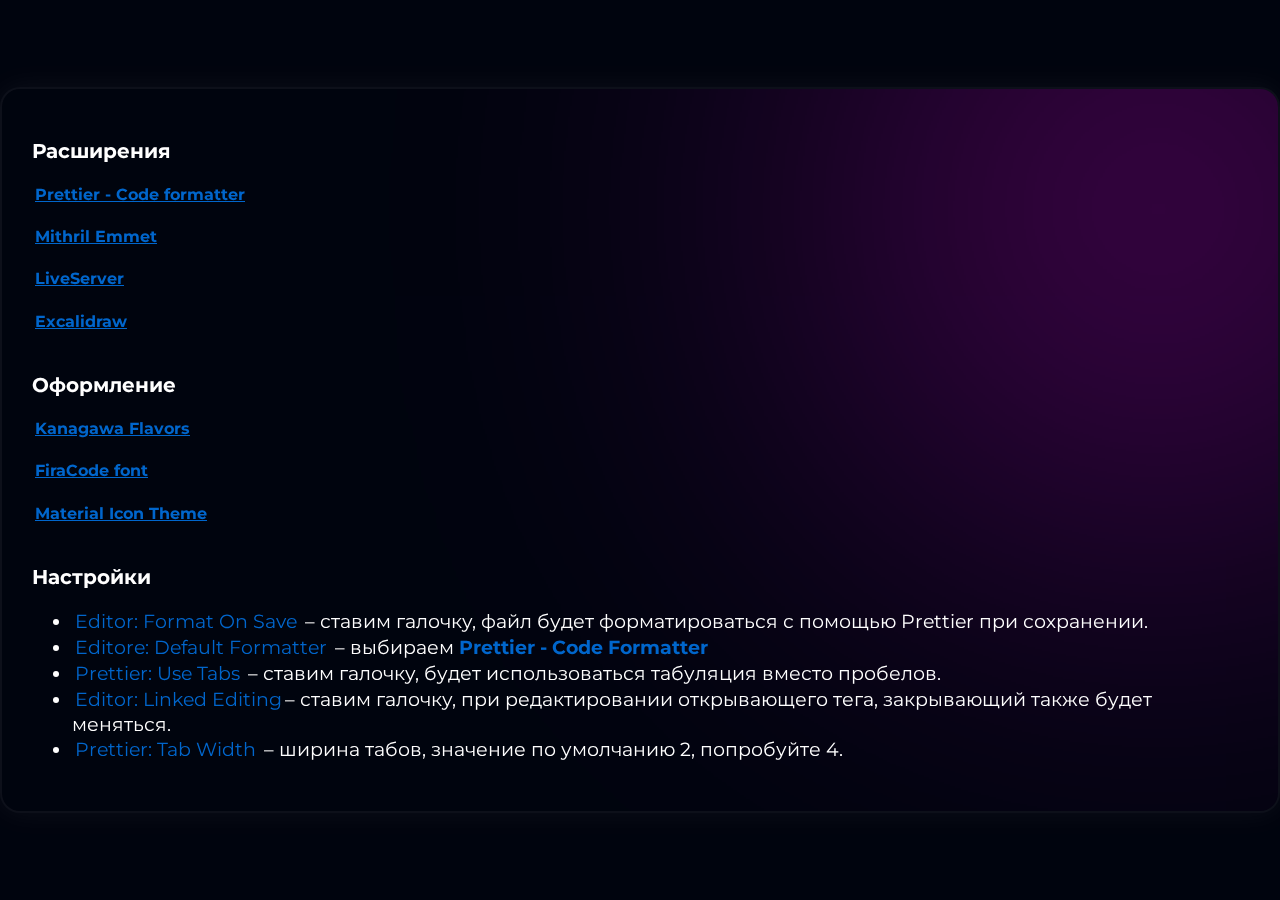
<file: index.html>
<!DOCTYPE html>
<html lang="en">
	<head>
		<meta charset="UTF-8" />
		<meta name="viewport" content="width=device-width, initial-scale=1.0" />
		<title>VSCode Config</title>
		<link
			href="https://cdn.jsdelivr.net/npm/bootstrap@5.0.2/dist/css/bootstrap.min.css"
			rel="stylesheet"
			integrity="sha384-EVSTQN3/azprG1Anm3QDgpJLIm9Nao0Yz1ztcQTwFspd3yD65VohhpuuCOmLASjC"
			crossorigin="anonymous"
		/>
		<link rel="stylesheet" href="style/style.css" />
		<link rel="stylesheet" href="style/bg.css" />
	</head>
	<body>
		<div class="wrapper">
			<div class="glow" id="glow-follow"></div>
			<div class="glow pulse-glow"></div>
			<div class="extented">
				<h2>Расширения</h2>

				<h4>
					<a
						href="https://marketplace.visualstudio.com/items?itemName=esbenp.prettier-vscode"
						rel="noopener noreferrer"
						target="_blank"
						class="copy-button"
						>Prettier - Code formatter</a
					>
				</h4>

				<h4>
					<a
						href="https://marketplace.visualstudio.com/items?itemName=FallenMax.mithril-emmet"
						target="_blank"
						rel="noopener noreferrer"
						class="copy-button"
						>Mithril Emmet</a
					>
				</h4>

				<h4>
					<a
						href="https://marketplace.visualstudio.com/items?itemName=ritwickdey.LiveServer"
						target="_blank"
						rel="noopener noreferrer"
						class="copy-button"
						>LiveServer</a
					>
				</h4>
				<h4>
					<a
						href="https://marketplace.visualstudio.com/items?itemName=pomdtr.excalidraw-editor"
						target="_blank"
						rel="noopener noreferrer"
						class="copy-button"
						class="copy-button"
						>Excalidraw</a
					>
				</h4>
			</div>

			<div class="themes">
				<h2>Оформление</h2>
				<h4>
					<a
						href="https://marketplace.visualstudio.com/items?itemName=metaphore.kanagawa-vscode-color-theme"
						target="_blank"
						rel="noopener noreferrer"
						class="copy-button"
						>Kanagawa Flavors</a
					>
				</h4>
				<h4>
					<a
						href="https://marketplace.visualstudio.com/items?itemName=SeyyedKhandon.firacode"
						target="_blank"
						rel="noopener noreferrer"
						class="copy-button"
						>FiraCode font</a
					>
				</h4>

				<h4>
					<a
						href="https://marketplace.visualstudio.com/items?itemName=PKief.material-icon-theme"
						target="_blank"
						rel="noopener noreferrer"
						class="copy-button"
						>Material Icon Theme</a
					>
				</h4>
			</div>
			<div class="settings">
				<h2>Настройки</h2>
				<ul>
					<li>
						<button
							class="copy-button"
							data-text="Editor: Format On Save"
						>
							Editor: Format On Save
						</button>

						– ставим галочку, файл будет форматироваться с помощью
						Prettier при сохранении.
					</li>
					<li>
						<button
							class="copy-button"
							data-text="Editore: Default Formatter"
						>
							Editore: Default Formatter
						</button>
						– выбираем <span>Prettier - Code Formatter</span>
					</li>
					<li>
						<button
							class="copy-button"
							data-text="Prettier: Use Tabs"
						>
							Prettier: Use Tabs
						</button>
						– ставим галочку, будет использоваться табуляция вместо
						пробелов.
					</li>
					<li>
						<button
							class="copy-button"
							data-text="Editor: Linked Editing"
						>
							Editor: Linked Editing</button
						>– ставим галочку, при редактировании открывающего тега,
						закрывающий также будет меняться.
					</li>
					<li>
						<button
							class="copy-button"
							data-text="Prettier: Tab Width"
						>
							Prettier: Tab Width
						</button>
						– ширина табов, значение по умолчанию 2, попробуйте 4.
					</li>
				</ul>
			</div>
		</div>

		<script src="app.js"></script>
	</body>
</html>
</file>
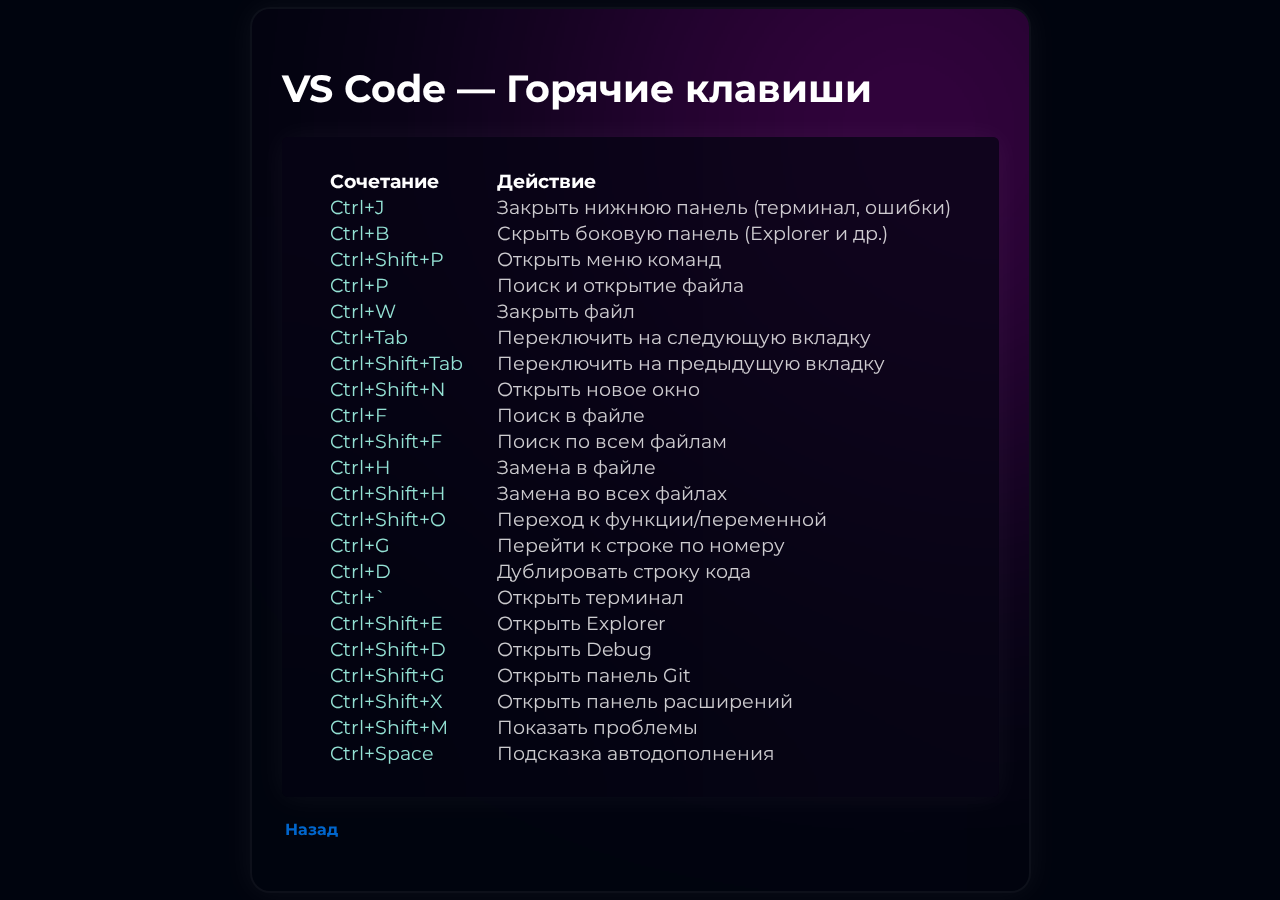
<file: shortcut.html>
<!DOCTYPE html>
<html lang="ru">
	<head>
		<meta charset="UTF-8" />
		<meta charset="UTF-8" />
		<meta name="viewport" content="width=device-width, initial-scale=1.0" />
		<title>VSCode Shortcut</title>
		<link
			href="https://cdn.jsdelivr.net/npm/bootstrap@5.0.2/dist/css/bootstrap.min.css"
			rel="stylesheet"
			integrity="sha384-EVSTQN3/azprG1Anm3QDgpJLIm9Nao0Yz1ztcQTwFspd3yD65VohhpuuCOmLASjC"
			crossorigin="anonymous"
		/>
		<title>VS Code — Горячие клавиши</title>
		<link rel="stylesheet" href="./style/style.css" />
		<link rel="stylesheet" href="./style/bg.css" />
		<link rel="stylesheet" href="./style/code.css" />
		<link rel="stylesheet" href="style/shortcut.css" />
	</head>
	<body class="page-shortcuts">
		<div class="wrapper">
			<div class="glow" id="glow-follow"></div>
			<div class="glow pulse-glow"></div>
			<h1>VS Code — Горячие клавиши</h1>
			<table>
				<thead>
					<tr>
						<th>Сочетание</th>
						<th>Действие</th>
					</tr>
				</thead>
				<tbody>
					<tr>
						<td class="key">Ctrl+J</td>
						<td class="desc">
							Закрыть нижнюю панель (терминал, ошибки)
						</td>
					</tr>
					<tr>
						<td class="key">Ctrl+B</td>
						<td class="desc">
							Скрыть боковую панель (Explorer и др.)
						</td>
					</tr>
					<tr>
						<td class="key">Ctrl+Shift+P</td>
						<td class="desc">Открыть меню команд</td>
					</tr>
					<tr>
						<td class="key">Ctrl+P</td>
						<td class="desc">Поиск и открытие файла</td>
					</tr>
					<tr>
						<td class="key">Ctrl+W</td>
						<td class="desc">Закрыть файл</td>
					</tr>
					<tr>
						<td class="key">Ctrl+Tab</td>
						<td class="desc">Переключить на следующую вкладку</td>
					</tr>
					<tr>
						<td class="key">Ctrl+Shift+Tab</td>
						<td class="desc">Переключить на предыдущую вкладку</td>
					</tr>
					<tr>
						<td class="key">Ctrl+Shift+N</td>
						<td class="desc">Открыть новое окно</td>
					</tr>
					<tr>
						<td class="key">Ctrl+F</td>
						<td class="desc">Поиск в файле</td>
					</tr>
					<tr>
						<td class="key">Ctrl+Shift+F</td>
						<td class="desc">Поиск по всем файлам</td>
					</tr>
					<tr>
						<td class="key">Ctrl+H</td>
						<td class="desc">Замена в файле</td>
					</tr>
					<tr>
						<td class="key">Ctrl+Shift+H</td>
						<td class="desc">Замена во всех файлах</td>
					</tr>
					<tr>
						<td class="key">Ctrl+Shift+O</td>
						<td class="desc">Переход к функции/переменной</td>
					</tr>
					<tr>
						<td class="key">Ctrl+G</td>
						<td class="desc">Перейти к строке по номеру</td>
					</tr>
					<tr>
						<td class="key">Ctrl+D</td>
						<td class="desc">Дублировать строку кода</td>
					</tr>
					<tr>
						<td class="key">Ctrl+`</td>
						<td class="desc">Открыть терминал</td>
					</tr>
					<tr>
						<td class="key">Ctrl+Shift+E</td>
						<td class="desc">Открыть Explorer</td>
					</tr>
					<tr>
						<td class="key">Ctrl+Shift+D</td>
						<td class="desc">Открыть Debug</td>
					</tr>
					<tr>
						<td class="key">Ctrl+Shift+G</td>
						<td class="desc">Открыть панель Git</td>
					</tr>
					<tr>
						<td class="key">Ctrl+Shift+X</td>
						<td class="desc">Открыть панель расширений</td>
					</tr>
					<tr>
						<td class="key">Ctrl+Shift+M</td>
						<td class="desc">Показать проблемы</td>
					</tr>
					<tr>
						<td class="key">Ctrl+Space</td>
						<td class="desc">Подсказка автодополнения</td>
					</tr>
				</tbody>
			</table>
			<h4>
				<a
					href="index.html"
					rel="noopener noreferrer"
					class="copy-button"
					style="text-decoration: none"
					>Назад</a
				>
			</h4>
		</div>
		<script src="app.js"></script>
	</body>
</html>
</file>
<file: style/style.css>
@import url("https://fonts.googleapis.com/css2?family=Montserrat:ital,wght@0,100..900;1,100..900&display=swap");

body {
	margin: 0;
	font-family: "Montserrat", sans-serif;
	background-color: #00040e;
	height: 100vh;
	display: flex;
	justify-content: center;
	align-items: center;
	overflow: hidden;
}

a {
	color: rgba(255, 255, 255, 0.788);
	cursor: none;
}

h2 {
	font-weight: bold;
	font-size: 20px;
	margin-top: 20px;
}

h4 {
	font-size: 16px;
}
span {
	color: #0066cc;
	font-weight: 700;
}

.copy-button {
	background: none;
	border: none;
	padding: 1px 3px;
	color: #0066cc;
	font: inherit;
	border-radius: 5px;
	position: relative;
	z-index: 1;
	display: inline-flex;
	align-items: center;
	gap: 8px;
	transition: background 0.3s ease, box-shadow 0.3s ease, transform 0.3s ease;
}

.copy-button:hover {
	cursor: none;
	background: rgb(0, 102, 204);
	transform: scale(1.05);
}

.copy-button.glow-absorbed {
	box-shadow: 0 0 2px #0066cc;
	background: rgba(0, 128, 255, 0.2);
}

/* Стили для уведомления */
.copy-notification {
	position: fixed;
	bottom: -50px; /* Начальное положение (скрыто) */
	left: 50%;
	transform: translateX(-50%);
	background: rgba(0, 102, 204, 0.9);
	color: white;
	padding: 10px 25px;
	border-radius: 25px;
	z-index: 1000;
	white-space: nowrap;
	box-shadow: 0 3px 10px rgba(0, 0, 0, 0.2);
	transition: bottom 0.4s cubic-bezier(0.68, -0.55, 0.27, 1.55);
}

/* Иконка галочки */
.copy-notification::before {
	content: "✓";
	margin-right: 8px;
}
</file>
<file: style/bg.css>
.wrapper {
	position: relative;
	background: #00040e;
	border-radius: 20px;
	backdrop-filter: blur(250px);
	-webkit-backdrop-filter: blur(30px);
	border: 2px solid rgba(255, 255, 255, 0.05);
	box-shadow: 0 0 30px rgba(255, 255, 255, 0.05);
	display: flex;
	justify-content: center;
	align-items: center;
	color: white;
	font-size: 1.2rem;
	overflow: hidden;
	padding: 30px;
	flex-direction: column;
	align-items: flex-start;
	cursor: none;
}

/* Общее для всех glow */
.glow {
	position: absolute;
	width: 150px;
	height: 150px;
	border-radius: 50%;
	pointer-events: none;
	z-index: 0;
}

/* Следующий за курсором */
/* #glow-follow {
	background: radial-gradient(
		circle,
		rgba(0, 200, 255, 0.3),
		transparent 70%
	);
	opacity: 0;
	transform: scale(0.6);
	transition: top 0.1s ease-out, left 0.1s ease-out, transform 0.3s ease,
		opacity 0.3s ease;
} */

#glow-follow {
	position: absolute;
	width: 150px;
	height: 150px;
	border-radius: 50%;
	pointer-events: none;
	z-index: 0;
	background: radial-gradient(
		circle,
		rgba(0, 200, 255, 0.3),
		transparent 50%
	);
	opacity: 0;
	transform: translate(-50%, -50%) scale(0.6);
	transition: top 0.05s ease-out, left 0.05s ease-out, transform 0.3s ease,
		opacity 0.3s ease;
}

.page-shortcuts #glow-follow {
	background: radial-gradient(
		circle,
		rgba(255, 0, 221, 0.3),
		transparent 50%
	);
}

/* Статичный пульсирующий glow с одним цветом */
.pulse-glow {
	top: 0;
	right: 0;
	background-color: rgba(255, 0, 255, 0.6); /* Один цвет — фиолетовый */
	transform: translate(30%, -30%);
	width: 600px; /* Увеличиваем размер */
	height: 600px; /* Увеличиваем размер */
	animation: pulseOnly 4s ease-in-out infinite; /* Плавная анимация */
	opacity: 0.6;
	filter: blur(250px); /* Размытие */
}

.page-shortcuts .pulse-glow {
	animation: pulseOnlyShortcut 4s ease-in-out infinite;
}

/* Анимация пульсации с одним цветом */
@keyframes pulseOnly {
	0%,
	100% {
		transform: translate(30%, -30%) scale(1); /* Минимальное изменение масштаба */
		opacity: 0.6; /* Стабильная непрозрачность */
		filter: blur(250px); /* Слабое размытие */
		background-color: rgba(255, 0, 255, 0.5); /* Один фиолетовый цвет */
	}
	50% {
		transform: translate(30%, -30%) scale(1.05); /* Слабое увеличение масштаба */
		opacity: 0.65; /* Чуть более высокая непрозрачность */
		filter: blur(250px); /* Слабое увеличение размытия */
		background-color: rgba(
			255,
			0,
			255,
			0.6
		); /* Немного насыщеннее фиолетовый */
	}
}

@keyframes pulseOnlyShortcut {
	0%,
	100% {
		transform: translate(30%, -30%) scale(1); /* Минимальное изменение масштаба */
		opacity: 0.6; /* Стабильная непрозрачность */
		filter: blur(250px); /* Слабое размытие */
		background-color: rgba(0, 102, 204, 0.5); /* Один фиолетовый цвет */
	}
	50% {
		transform: translate(30%, -30%) scale(1.05); /* Слабое увеличение масштаба */
		opacity: 0.65; /* Чуть более высокая непрозрачность */
		filter: blur(250px); /* Слабое увеличение размытия */
		background-color: rgba(
			0,
			102,
			204,
			0.6
		); /* Немного насыщеннее фиолетовый */
	}
}

/* Контент сверху свечения */
.wrapper > *:not(.glow) {
	z-index: 1;
}
</file>
<file: style/code.css>
.json-container {
	background: #1e1e2e;
	color: #cdd6f4;
	padding: 20px;
	border-radius: 12px;
	font-size: 16px;
	overflow-x: auto;
	box-shadow: 0 0 20px rgba(0, 0, 0, 0.4);
	border: 1px solid #585b70;
	width: 100%;
	box-sizing: border-box;
	position: relative;
	cursor: default;
}

.copy-json {
	background: none;
	border: none;
	position: absolute;
	top: 12px;
	right: 12px;
	color: #0066cc;
	border: none;
	padding: 4px 8px;
	border-radius: 8px;
	cursor: pointer;
	font-weight: bold;
	transition: background 0.3s ease, box-shadow 0.3s ease, transform 0.3s ease;
}

.copy-json:hover {
	background: #0066cc;
	background: #0080ff33;
}

pre {
	margin: 0;
}
</file>
<file: style/shortcut.css>
table {
	overflow: hidden;
	cursor: default;
	/* position: relative; */
	background: rgba(0, 4, 14, 0.5);
	border-radius: 6px;
	backdrop-filter: blur(250px);
	-webkit-backdrop-filter: blur(30px);
	box-shadow: 0 0 30px rgba(255, 255, 255, 0.05);
	/* display: flex; */
	justify-content: center;
	align-items: center;
	color: white;
	font-size: 1.2rem;
	overflow: hidden;
	padding: 30px;
	flex-direction: column;
	align-items: flex-start;
	cursor: none;
}
th,
td {
	text-align: left;
	padding: 0px 16px 0px 16px;
}

/* th {
	background-color: #0066cc;
	color: #ffffff;
	font-weight: bold;
} */

tr:hover td {
	background-color: #0080ff33;
	cursor: default;
}

.key {
	color: #94e2d5;
	white-space: nowrap;
}

.desc {
	color: hsla(0, 0%, 100%, 0.8);
}
</file>
